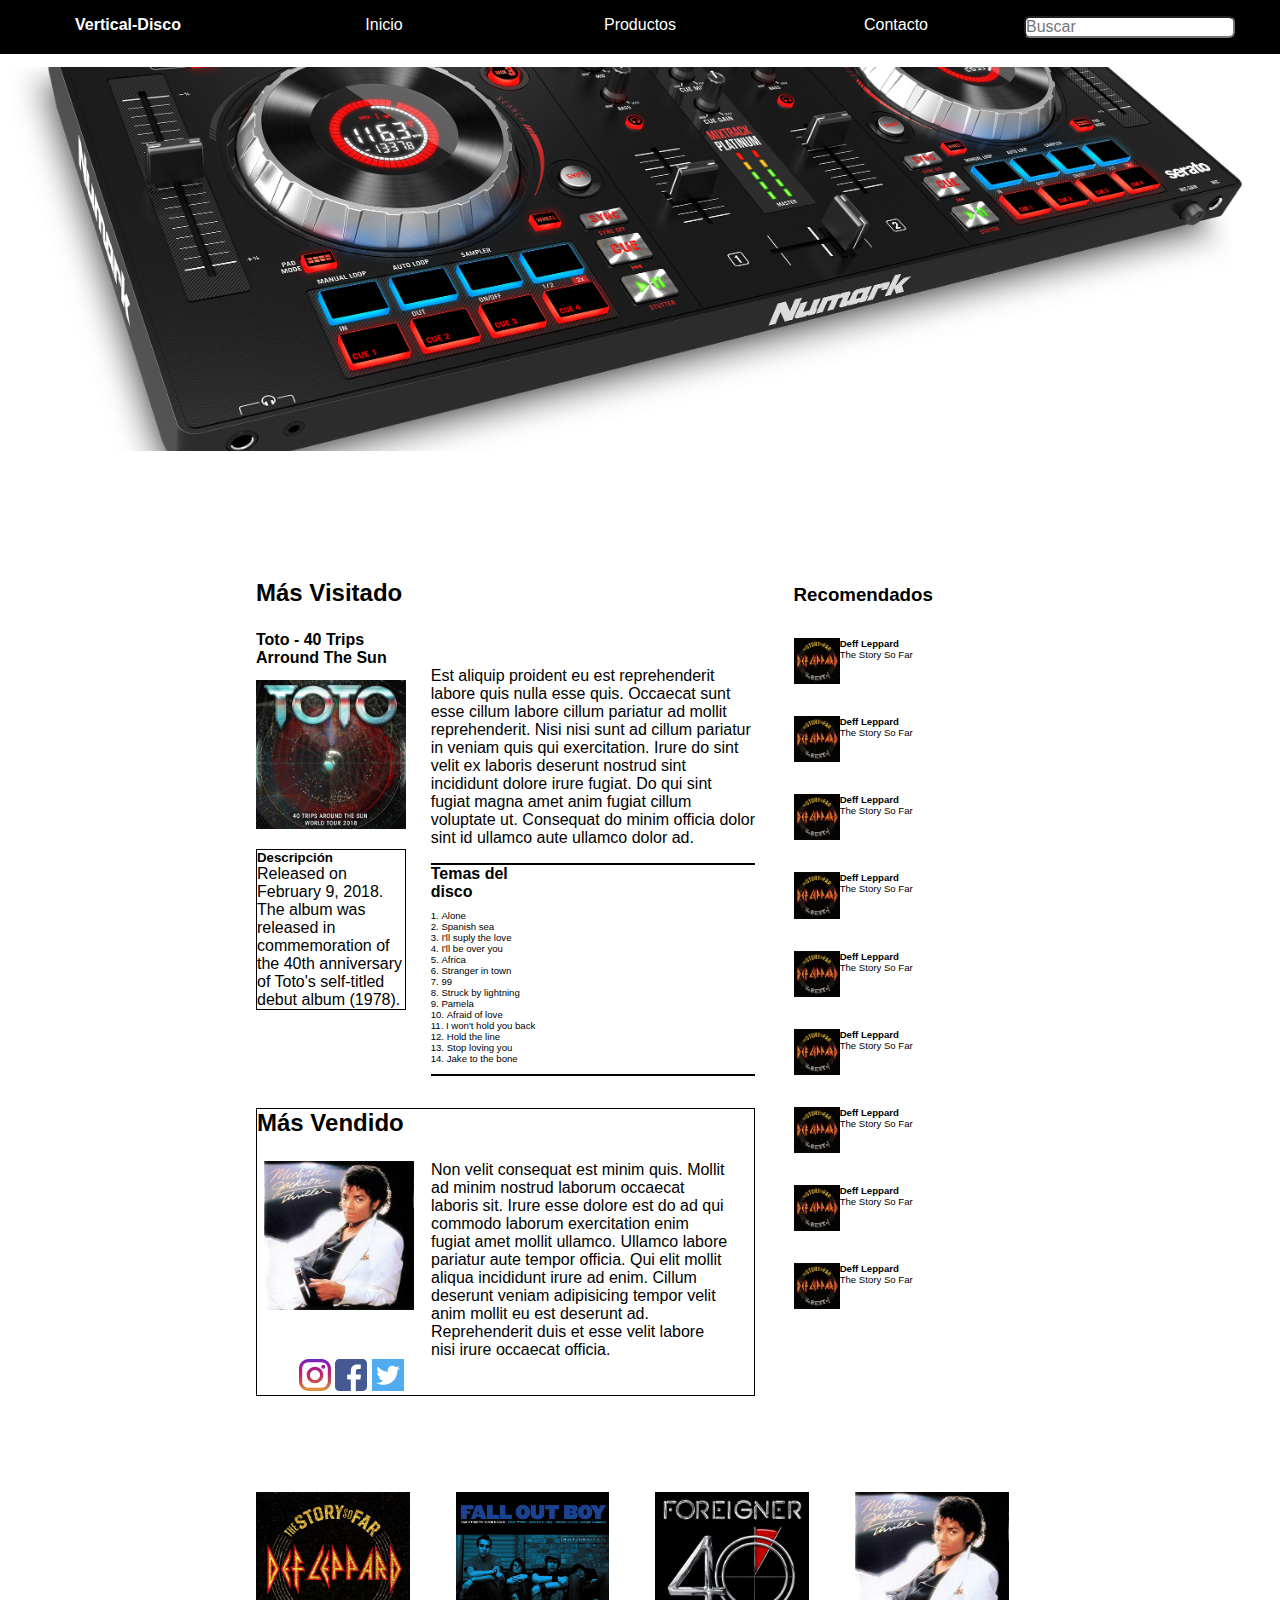
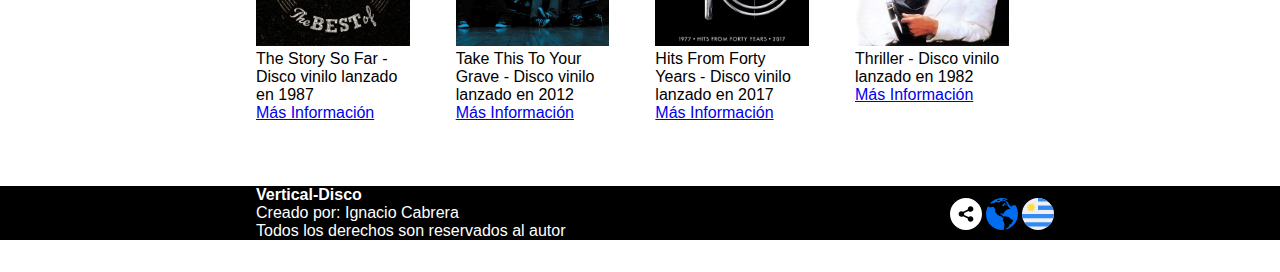
<file: html/mostVisited.html>
<!DOCTYPE html>
<html lang="es">

<head>
    <meta charset="UTF-8">
    <meta name="viewport" content="width=device-width, initial-scale=1.0">
    <meta http-equiv="X-UA-Compatible" content="ie=edge">
    <meta name="description" content="Pagina descriptiva de los articulos mas visitados del sitio web" />

    <!-- BASE CSS -->
    <link rel="stylesheet" href="./../css/base.css">

    <!-- FAV ICON -->
    <link rel="icon" type="image/png" href="../img/Disco.png">

    <title>Mas Visitado | Vertical-Disco</title>
</head>

<body>
    <!-- Menu de navegacion -->
    <nav>
        <ul>
            <li>
                <h4>Vertical-Disco</h4>
            </li>
            <li><a href="./index.html">Inicio</a></li>
            <li><a href="./mostVisited.html" class="selected">Productos</a></li>
            <li><a href="#">Contacto</a></li>
            <li><input type="text" placeholder="Buscar"></li>
        </ul>
    </nav>

    <div id="mezcladora-audio">
        <!-- Mezcladora de Audio -->
    </div>

    <div class="centrado">
        <div class="agrupador" id="agrupadorppal">
            <div class="agrupador" id="agrupadorsec">

                <!-- Seccion del disco mas visitado -->
                <section id="mas-visitado" class="agrupador">
                    <h2>Más Visitado</h2>
                    <h4>Toto - 40 Trips Arround The Sun</h4>
                    <figure>
                        <img src="./../img/Toto Disc.jpg" alt="Ilustracion del disco vinilo de la banda Toyo">
                        <figcaption>
                            <h5>Descripción</h5>
                            <p>Released on February 9, 2018. The album was released in commemoration of the 40th
                                anniversary of Toto's self-titled debut album (1978).</p>
                        </figcaption>
                    </figure>
                    <div>
                        <p>
                            Est aliquip proident eu est reprehenderit labore quis nulla esse quis. Occaecat sunt esse
                            cillum labore cillum pariatur ad mollit reprehenderit. Nisi nisi sunt ad cillum pariatur in
                            veniam quis qui exercitation. Irure do sint velit ex laboris deserunt nostrud sint
                            incididunt dolore irure fugiat. Do qui sint fugiat magna amet anim fugiat cillum voluptate
                            ut. Consequat do minim officia dolor sint id ullamco aute ullamco dolor ad.
                        </p>
                        <div>
                            <!-- Temas del disco -->
                            <h4>Temas del disco</h4>
                            <ol>
                                <li>Alone</li>
                                <li>Spanish sea</li>
                                <li>I'll suply the love</li>
                                <li>I'll be over you</li>
                                <li>Africa</li>
                                <li>Stranger in town</li>
                                <li>99</li>
                                <li>Struck by lightning</li>
                                <li>Pamela</li>
                                <li>Afraid of love</li>
                                <li>I won't hold you back</li>
                                <li>Hold the line</li>
                                <li>Stop loving you</li>
                                <li>Jake to the bone</li>
                            </ol>
                        </div>
                    </div>
                </section>

                <!-- Seccion del mas vendido -->
                <section id="mas-vendido" class="agrupador">
                    <h2>Más Vendido</h2>

                    <figure>
                        <!-- Caratula del disco -->
                        <img src="./../img/Michael Jackson Disc.jpg" alt="Ilustracion del disco vinilo de Michael Jackson">
                    </figure>

                    <!-- Descripcion del disco -->
                    <p>
                        Non velit consequat est minim quis. Mollit ad minim nostrud laborum occaecat laboris sit.
                        Irure esse dolore est do ad qui commodo laborum exercitation enim fugiat amet mollit
                        ullamco. Ullamco labore pariatur aute tempor officia. Qui elit mollit aliqua incididunt
                        irure ad enim. Cillum deserunt veniam adipisicing tempor velit anim mollit eu est deserunt
                        ad. Reprehenderit duis et esse velit labore nisi irure occaecat officia.
                    </p>

                    <!-- Enlaces para compartir -->
                    <span>
                        <a href="https://www.instagram.com/?hl=es-la"><img src="./../img/instagram.svg" alt="Icono de Instagram"
                                title="Compartir en Instagram"></a>
                        <a href="https://es-la.facebook.com/"><img src="./../img/facebook.svg" alt="Icono de Facebook"
                                title="Compartir en Facebok"></a>
                        <a href="https://twitter.com/?lang=es"><img src="./../img/twitter.svg" alt="Icono de Twitter"
                                title="Compartir en Twitter"></a>
                    </span>
                </section>
            </div>

            <!-- Seccion de recomendados -->
            <aside>
                <h3>Recomendados</h3>
                <figure class="agrupador">
                    <img src="./../img/Def Leppard Disc.jpg" alt="Ilustracion del disco vinilo de la banda Def Leppard">
                    <figcaption>
                        <p><strong>Deff Leppard</strong></p>
                        <p>The Story So Far</p>
                    </figcaption>
                </figure>
                <figure class="agrupador">
                    <img src="./../img/Def Leppard Disc.jpg" alt="Ilustracion del disco vinilo de la banda Def Leppard">
                    <figcaption>
                        <p><strong>Deff Leppard</strong></p>
                        <p>The Story So Far</p>
                    </figcaption>
                </figure>
                <figure class="agrupador">
                    <img src="./../img/Def Leppard Disc.jpg" alt="Ilustracion del disco vinilo de la banda Def Leppard">
                    <figcaption>
                        <p><strong>Deff Leppard</strong></p>
                        <p>The Story So Far</p>
                    </figcaption>
                </figure>
                <figure class="agrupador">
                    <img src="./../img/Def Leppard Disc.jpg" alt="Ilustracion del disco vinilo de la banda Def Leppard">
                    <figcaption>
                        <p><strong>Deff Leppard</strong></p>
                        <p>The Story So Far</p>
                    </figcaption>
                </figure>
                <figure class="agrupador">
                    <img src="./../img/Def Leppard Disc.jpg" alt="Ilustracion del disco vinilo de la banda Def Leppard">
                    <figcaption>
                        <p><strong>Deff Leppard</strong></p>
                        <p>The Story So Far</p>
                    </figcaption>
                </figure>
                <figure class="agrupador">
                    <img src="./../img/Def Leppard Disc.jpg" alt="Ilustracion del disco vinilo de la banda Def Leppard">
                    <figcaption>
                        <p><strong>Deff Leppard</strong></p>
                        <p>The Story So Far</p>
                    </figcaption>
                </figure>
                <figure class="agrupador">
                    <img src="./../img/Def Leppard Disc.jpg" alt="Ilustracion del disco vinilo de la banda Def Leppard">
                    <figcaption>
                        <p><strong>Deff Leppard</strong></p>
                        <p>The Story So Far</p>
                    </figcaption>
                </figure>
                <figure class="agrupador">
                    <img src="./../img/Def Leppard Disc.jpg" alt="Ilustracion del disco vinilo de la banda Def Leppard">
                    <figcaption>
                        <p><strong>Deff Leppard</strong></p>
                        <p>The Story So Far</p>
                    </figcaption>
                </figure>
                <figure class="agrupador">
                    <img src="./../img/Def Leppard Disc.jpg" alt="Ilustracion del disco vinilo de la banda Def Leppard">
                    <figcaption>
                        <p><strong>Deff Leppard</strong></p>
                        <p>The Story So Far</p>
                    </figcaption>
                </figure>
            </aside>
        </div>

        <!-- Vanner de discos -->
        <section class="agrupador discosV">
            <figure>
                <img src="./../img/Def Leppard Disc.jpg" alt="Ilustracion del disco vinilo de la banda Def Leppard">
                <figcaption>
                    <p>The Story So Far - Disco vinilo lanzado en 1987</p>
                    <p><a href="./index.html">Más Información</a></p>
                </figcaption>
            </figure>

            <figure>
                <img src="./../img/Fall out Boy Disc.jpg" alt="Ilustracion del disco vinilo de la banda Fall Out Boy">
                <figcaption>
                    <p>Take This To Your Grave - Disco vinilo lanzado en 2012</p>
                    <p><a href="./index.html">Más Información</a></p>
                </figcaption>
            </figure>

            <figure>
                <img src="./../img/Foreigner Disc.jpg" alt="Ilustracion del disco vinilo de la banda Foreigner">
                <figcaption>
                    <p>Hits From Forty Years - Disco vinilo lanzado en 2017</p>
                    <p><a href="./index.html">Más Información</a></p>
                </figcaption>
            </figure>

            <figure>
                <img src="./../img/Michael Jackson Disc.jpg" alt="Ilustracion del disco vinilo de Michael Jackson">
                <figcaption>
                    <p>Thriller - Disco vinilo lanzado en 1982</p>
                    <p><a href="./index.html">Más Información</a></p>
                </figcaption>
            </figure>
        </section>
    </div>

    <!-- Pie de pagina -->
    <footer class="agrupador">

        <!-- Derechos de autor -->
        <div>
            <h4>Vertical-Disco</h4>
            <p>
                Creado por: Ignacio Cabrera
            </p>
            <p>
                Todos los derechos son reservados al autor
            </p>
        </div>

        <!-- Iconos -->
        <div>
            <img src="./../img/share.svg" alt="Icono de Compartir">
            <img src="./../img/world.svg" alt="Icono del mundo">
            <img src="./../img/uruguay.svg" alt="Bandera de uruguay">
        </div>
    </footer>
</body>

</html>
</file>
<file: css/base.css>
/* 
* Base CSS
* @Author: Ignacio Cabrera - Matias Schmid
*/


/* Reset All */
* {
    margin: 0;
    padding: 0;
}


/* Body */
body {
    font-size: 16px;
    font-family: Verdana, Geneva, Tahoma, sans-serif;
}


/* NAV BAR */
nav ul {
    list-style-type: none;
    overflow: hidden;
    background-color: #000000;
}

nav ul li {
    width: 20%;
    float: left;
    text-align: center;
}

nav ul li a,
nav ul li a:link {
    background-color: #000000;
    margin: 1em 0em 1em 0em;
    color: #FFFFFF;
    text-decoration: none;
    display: block;
}

nav ul li a:hover,
nav ul li a:link:hover {
    color: rgba(200,0,254, 0.6);
}

nav ul li h4 {
    margin: 1em 0em 1em 0em;
    border-radius: 6px;
    font-size: 1em;
    display: block;
    color: #FFFFFF;
}

nav ul li input {
    margin: 1em 0em 1em 0em;
    border-radius: 6px;
    font-size: 1em;
    display: block;
}

.selected {
    color: rgba(254,0,200, 0.2)
}


/* Consola Numark */
#mezcladora-audio {
    background-image: url(./../img/Consola\ Numark.jpg);
    background-position-y: -12em;
    height: 24em;
    background-repeat: no-repeat;
    background-size: 100%;
    margin: 0.8em 0em 0.8em 0em;
    background-attachment: fixed;
}


/* Titulos Principales */
h1 {
    padding-left: 20%;
    color: #FFFFFF;
    background-color: #000000;
}


/* Contenedor Centrado */
.centrado {
    width: 60%;
    margin: 4em auto;
}


/* Ordenar elementos Flotantes */
.agrupador {
    margin: 2em 0;
    overflow: hidden;
}


/* Tamaño de las imagenes de los discos */
.discosV figure img {
    width: 100%;
}


/* Decks de los discos */
.discosV figure {
    width: 20%;
    margin-right: 6%;
    float: left;
}

.discosV figure:last-child {
    margin-right: 0;
}


/* Seccion Destacado */
#destacadoSeccion div {
    width: 30%;
    margin-right: 5%;
    float: left;
}

#destacadoSeccion div figure img {
    width: 100%;
}

#destacadoSeccion div:last-child {
    margin-right: 0;
}

#destacadoSeccionction div figure img {
    width: 100%;
}

#destacadoSeccion div p {
    margin-top: 1em;
}

ol {
    margin-top: 1em;
    list-style-position: inside;
}


/* Pagina 2 */
#agrupadorppal div,
#agrupadorppal aside {
    float: left;
}

#agrupadorsec {
    width: 65%;
    margin-right: 5%;
}

#agrupadorsec h2 {
    margin-bottom: 1em;
}


/* Mas Visitado */
#mas-visitado h4 {
    width: 30%;
}

#mas-visitado figure, #mas-visitado div {
    float: left;
}

#mas-visitado figure {
    width: 30%;
    margin-right: 5%;
}

#mas-visitado figure img {
    margin-top: 0.8em;
    width: 100%;
}

#mas-visitado figure figcaption {
    margin-top: 1em;
    border: 1px solid #000000;
}

#mas-visitado div {
    width: 65%;
}

#mas-visitado div div {
    margin-top: 1em;
    width: 100%;
    border-top: 2px solid #000000;
    border-bottom: 2px solid #000000;
}

#mas-visitado div div ol {
    margin-bottom: 1em;
    font-size: 0.6em;
}


/* Mas Vendido */
#mas-vendido {
    border: 1px solid #000000;
}

#mas-vendido figure,
#mas-vendido p {
    float: left;
}

#mas-vendido figure {
    width: 30%;
    margin-right: 5%;
}

#mas-vendido figure img {
    margin-left: 5%;
    width: 100%;
}

#mas-vendido p {
    width: 60%;
}

#mas-vendido span a img {
    width: 2em;
}

#mas-vendido span a:first-child {
    margin-left: 2.6em;
}


/* Recomendados */
aside {
    margin-top: 2em;
    width: 30%;
}

aside h3 {
    margin-top: 2em;
}

aside figure img {
    width: 20%;
    float: left;
}

aside figure figcaption {
    float: left;
    width: 80%;
    font-size: 0.6em;
}


/* Footer */
footer {
    background-color: #000000;
}

footer div {
    padding-left: 20%;
    margin-right: 10%;
    color: #FFFFFF;
    float: left;
}

footer div:last-child {
    margin-right: 0;
}

footer div img {
    margin-top: 0.8em;
    width: 2em;
}
</file>
